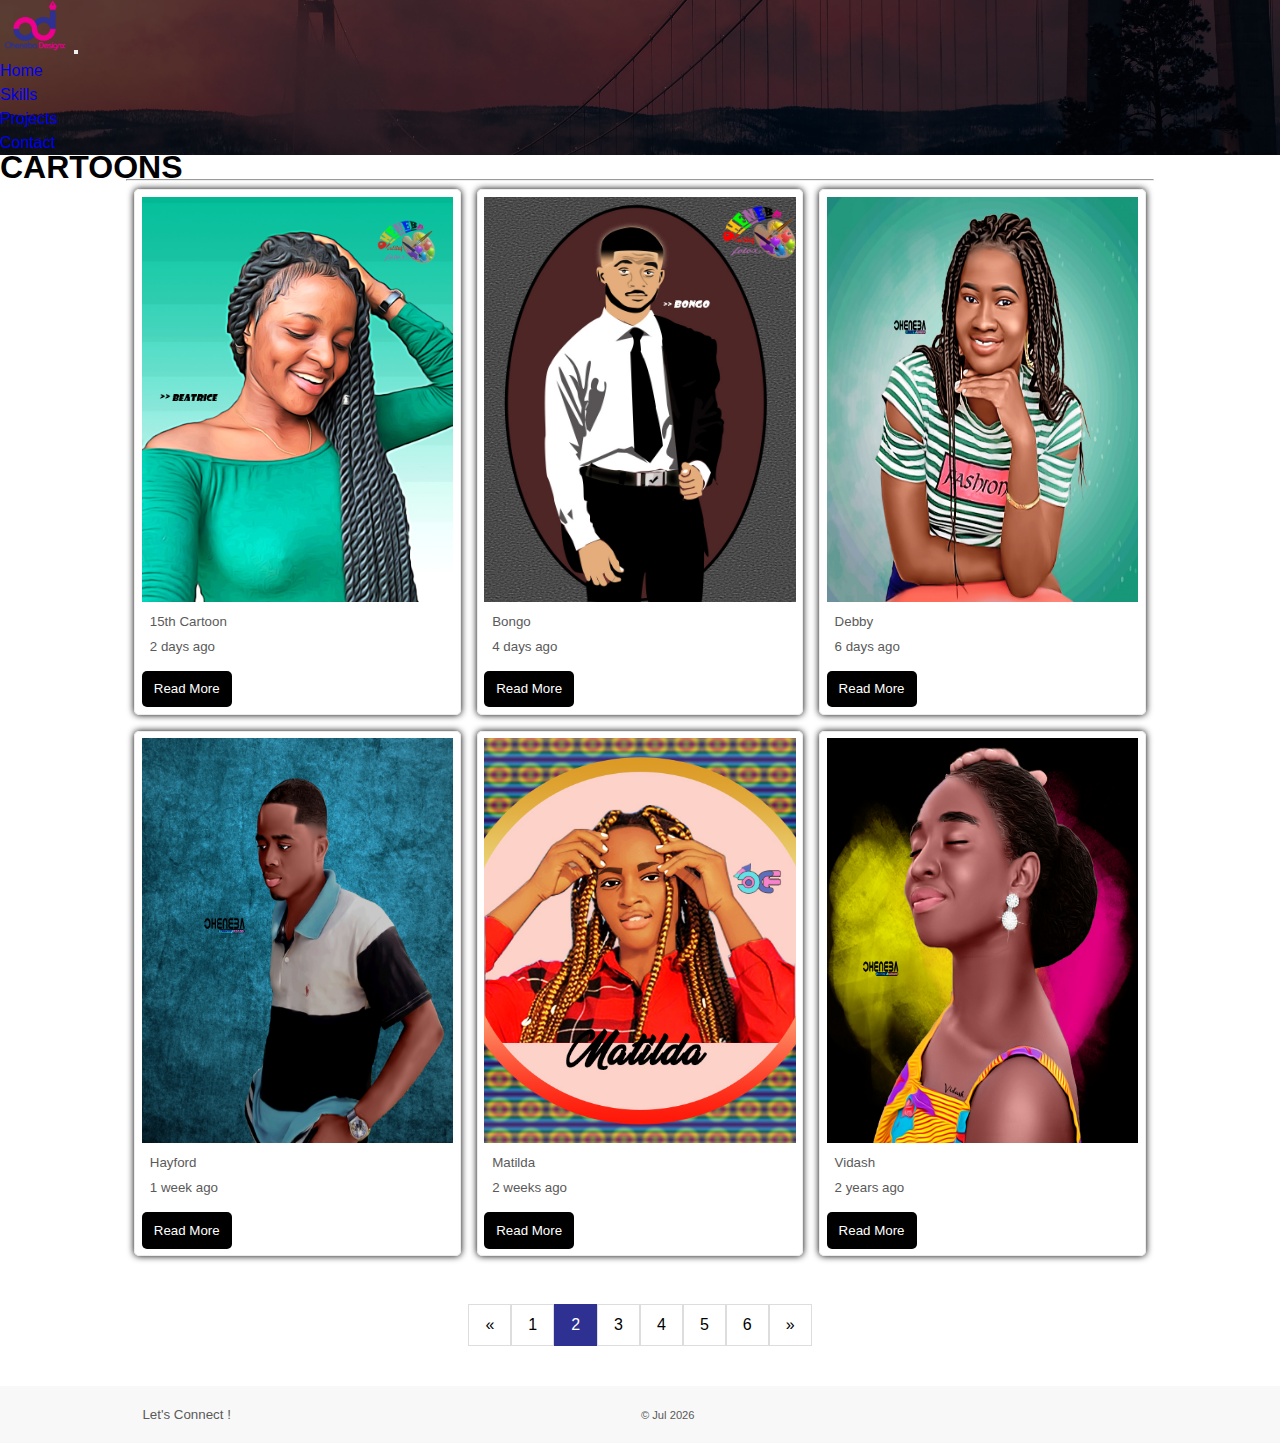
<file: cartoon.html>
<!DOCTYPE html>
<html lang="en">
  <head>
    <meta charset="UTF-8" />
    <meta http-equiv="X-UA-Compatible" content="IE=edge" />
    <meta name="viewport" content="width=device-width, initial-scale=1.0" />
    <link
      rel="shortcut icon"
      href="images/ohenebaofficiallogo.png"
      type="image/x-icon"
    />

    <!-- animate on scroll -->
    <link href="https://unpkg.com/aos@2.3.1/dist/aos.css" rel="stylesheet" />

    <!-- font size -->
    <link href="https://fonts.cdnfonts.com/css/axiforma" rel="stylesheet" />

    <!-- font awesome -->
    <link
      rel="stylesheet"
      href="https://use.fontawesome.com/releases/v5.15.3/css/all.css"
      integrity="sha384-SZXxX4whJ79/gErwcOYf+zWLeJdY/qpuqC4cAa9rOGUstPomtqpuNWT9wdPEn2fk"
      crossorigin="anonymous"
    />

    <!-- bootstrap css -->
    <link
      href="https://cdn.jsdelivr.net/npm/bootstrap@5.0.2/dist/css/bootstrap.min.css"
      rel="stylesheet"
      integrity="sha384-EVSTQN3/azprG1Anm3QDgpJLIm9Nao0Yz1ztcQTwFspd3yD65VohhpuuCOmLASjC"
      crossorigin="anonymous"
    />
    <!-- css -->
    <link rel="stylesheet" href="css/styles.css" />

    <title>Oheneba Creatif Fotox | Cartoons</title>
  </head>
  <body>
    
    <div class="bg-img">
      <div class="overlay">
        <nav class="navbar navbar-expand-lg navbar-dark py-3">
          <div class="container">
            <a class="navbar-brand ms-2" href="index.html">
              <img
                src="images/ohenebaofficiallogo.png"
                alt=""
                width="70"
                height=""
              />
            </a>
            <button
              class="navbar-toggler"
              type="button"
              data-bs-toggle="collapse"
              data-bs-target="#navbarSupportedContent"
              aria-controls="navbarSupportedContent"
              aria-expanded="false"
              aria-label="Toggle navigation"
            >
              <span class="navbar-toggler-icon"></span>
            </button>
            <div class="collapse navbar-collapse" id="navbarSupportedContent">
              <ul class="navbar-nav ms-auto mb-2 mb-lg-0">
                <li class="nav-item mx-3">
                  <a class="nav-link" aria-current="page" href="index.html">Home</a>
                </li>
                <li class="nav-item mx-3">
                  <a class="nav-link" aria-current="page" href="skill.html">Skills</a>
                </li>
                <li class="nav-item mx-3">
                  <a class="nav-link active" aria-current="page" href="cartoon.html"
                    >Projects</a
                  >
                </li>
                <li class="nav-item ms-3">
                  <a class="nav-link" aria-current="page" href="contact.html">Contact</a>
                </li>
              </ul>
            </div>
          </div>
        </nav>
      </div>
    </div>

    <main>
      <div>
        <h1 class="text-center pt-5">CARTOONS</h1>
      </div>
      <hr class="hr-2" />

      <div class="overall mt-5">
        <div class="mb-2 font-icon-main">
          <a href="index.html"> <i class="fa fa-chevron-left"></i> </a>
        </div>
        <div class="main-card">
          <!-- one -->
          <div class="one">
            <div>
              <a
                href="images/cartoon/15th cartoon.jpg"
                target="_blanck"
                data-lightbox="roadtrip"
              >
                <img
                  class="image-fluid img-thumbnail mb-3"
                  src="images/cartoon/15th cartoon.jpg"
                  alt="img"
                />
              </a>
            </div>
            <div class="name">
              <div>
                <span><i class="fas fa-file-signature"></i></span>
              </div>
              <div class="card-text">
                <small>15th Cartoon</small>
              </div>
            </div>

            <div class="date-posted">
              <div>
                <span><i class="far fa-clock"></i></span>
              </div>
              <div class="card-text">
                <small>2 days ago</small>
              </div>
            </div>
            <div class="readmore-btn">
              <a href="#">
                <button>
                  <span><i class="fab fa-readme"></i></span> Read More
                </button>
              </a>
            </div>
          </div>

          <!-- two -->
          <div class="one">
            <div>
              <a
                href="images/cartoon/bongo.jpg"
                target="_blanck"
                data-lightbox="roadtrip"
              >
                <img
                  class="image-fluid img-thumbnail mb-3"
                  src="images/cartoon/bongo.jpg"
                  alt="img"
                />
              </a>
            </div>
            <div class="name">
              <div>
                <span><i class="fas fa-file-signature"></i></span>
              </div>
              <div class="card-text">
                <small>Bongo</small>
              </div>
            </div>

            <div class="date-posted">
              <div>
                <span><i class="far fa-clock"></i></span>
              </div>
              <div class="card-text">
                <small>4 days ago</small>
              </div>
            </div>
            <div class="readmore-btn">
              <a href="#">
                <button>
                  <span><i class="fab fa-readme"></i></span> Read More
                </button>
              </a>
            </div>
          </div>

          <!-- three -->
          <div class="one">
            <div class="d-block">
              <a
                href="images/cartoon/Derbilove.jpg"
                target="_blanck"
                data-lightbox="roadtrip"
              >
                <img
                  class="image-fluid img-thumbnail mb-3"
                  src="images/cartoon/Derbilove.jpg"
                  alt="img"
                />
              </a>
            </div>
            <div class="name">
              <div>
                <span><i class="fas fa-file-signature"></i></span>
              </div>
              <div class="card-text">
                <small>Debby</small>
              </div>
            </div>

            <div class="date-posted">
              <div>
                <span><i class="far fa-clock"></i></span>
              </div>
              <div class="card-text">
                <small>6 days ago</small>
              </div>
            </div>
            <div class="readmore-btn">
              <a href="#">
                <button>
                  <span><i class="fab fa-readme"></i></span> Read More
                </button>
              </a>
            </div>
          </div>

          <!-- four -->
          <div class="one">
            <div class="d-block">
              <a
                href="images/cartoon/hayford.jpg"
                target="_blanck"
                data-lightbox="roadtrip"
              >
                <img
                  class="image-fluid img-thumbnail mb-3"
                  src="images/cartoon/hayford.jpg"
                  alt="img"
                />
              </a>
            </div>
            <div class="name">
              <div>
                <span><i class="fas fa-file-signature"></i></span>
              </div>
              <div class="card-text">
                <small>Hayford</small>
              </div>
            </div>

            <div class="date-posted">
              <div>
                <span><i class="far fa-clock"></i></span>
              </div>
              <div class="card-text">
                <small>1 week ago</small>
              </div>
            </div>
            <div class="readmore-btn">
              <a href="#">
                <button>
                  <span><i class="fab fa-readme"></i></span> Read More
                </button>
              </a>
            </div>
          </div>

          <!-- five -->
          <div class="one">
            <div class="d-block">
              <a
                href="images/cartoon/matilda1.jpg"
                target="_blanck"
                data-lightbox="roadtrip"
              >
                <img
                  class="image-fluid img-thumbnail mb-3"
                  src="images/cartoon/matilda1.jpg"
                  alt="img"
                />
              </a>
            </div>
            <div class="name">
              <div>
                <span><i class="fas fa-file-signature"></i></span>
              </div>
              <div class="card-text">
                <small>Matilda</small>
              </div>
            </div>

            <div class="date-posted">
              <div>
                <span><i class="far fa-clock"></i></span>
              </div>
              <div class="card-text">
                <small>2 weeks ago</small>
              </div>
            </div>
            <div class="readmore-btn">
              <a href="#">
                <button>
                  <span><i class="fab fa-readme"></i></span> Read More
                </button>
              </a>
            </div>
          </div>

          <!-- six -->
          <div class="one">
            <div class="d-block">
              <a
                href="images/cartoon/vidash.jpg"
                target="_blanck"
                data-lightbox="roadtrip"
              >
                <img
                  class="image-fluid img-thumbnail mb-3"
                  src="images/cartoon/vidash.jpg"
                  alt="img"
                />
              </a>
            </div>
            <div class="name">
              <div>
                <span><i class="fas fa-file-signature"></i></span>
              </div>
              <div class="card-text">
                <small>Vidash</small>
              </div>
            </div>

            <div class="date-posted">
              <div>
                <span><i class="far fa-clock"></i></span>
              </div>
              <div class="card-text">
                <small>2 years ago</small>
              </div>
            </div>
            <div class="readmore-btn">
              <a href="#">
                <button>
                  <span><i class="fab fa-readme"></i></span> Read More
                </button>
              </a>
            </div>
          </div>
        </div>
      </div>


      <!-- pagination -->
      <!-- <nav aria-label="Page navigation example">
        <ul class="pagination paginationEdit">
          <li class="page-item">
            <a class="page-link" href="#" aria-label="Previous">
              <span aria-hidden="true">&laquo;</span>
            </a>
          </li>
          <li class="page-item"><a class="page-link sen" href="#">1</a></li>
          <li class="page-item active"><a class="page-link" href="#">2</a></li>
          <li class="page-item"><a class="page-link" href="#">3</a></li>
          <li class="page-item">
            <a class="page-link" href="#" aria-label="Next">
              <span aria-hidden="true">&raquo;</span>
            </a>
          </li>
        </ul>
      </nav> -->
      
    <div class="paginations">
      <a href="#">&laquo;</a>
      <a href="#">1</a>
      <a href="#" class="active">2</a>
      <a href="#">3</a>
      <a href="#">4</a>
      <a href="#">5</a>
      <a href="#">6</a>
      <a href="#">&raquo;</a>
    </div>

    </main>

    <!-- footer -->
    <footer class="overall overall-more">
      <div class="social-media">
        <div class="follow-me">
          <small>Let's Connect !</small>
        </div>
        <div class="media-fb">
          <a href="#">
            <span><i class="fab fa-facebook-square"></i></span>
          </a>
        </div>
        <div class="media-wa">
          <a href="#">
            <span><i class="fab fa-whatsapp"></i></span>
          </a>
        </div>
        <div class="media-ig">
          <a href="#">
            <span><i class="fab fa-instagram"></i></span>
          </a>
        </div>
        <div class="media-li">
          <a href="#">
            <span><i class="fab fa-linkedin"></i></span>
          </a>
        </div>
        <div class="dates">
          <small>&copy; <span class="insert-date"></span></small>
        </div>
      </div>
    </footer>

    <!-- animate on scroll js -->
    <script src="https://unpkg.com/aos@2.3.1/dist/aos.js"></script>

    <!-- bootstrap js -->
    <script
      src="https://cdn.jsdelivr.net/npm/bootstrap@5.0.2/dist/js/bootstrap.bundle.min.js"
      integrity="sha384-MrcW6ZMFYlzcLA8Nl+NtUVF0sA7MsXsP1UyJoMp4YLEuNSfAP+JcXn/tWtIaxVXM"
      crossorigin="anonymous"
    ></script>

    <!-- jquery -->
    <script
      src="https://code.jquery.com/jquery-3.6.0.js"
      integrity="sha256-H+K7U5CnXl1h5ywQfKtSj8PCmoN9aaq30gDh27Xc0jk="
      crossorigin="anonymous"
    ></script>

    <!-- lightbox js -->
    <script src="js/lightbox.js"></script>
    <!-- js -->
    <script src="js/app.js"></script>
  </body>
</html>
</file>
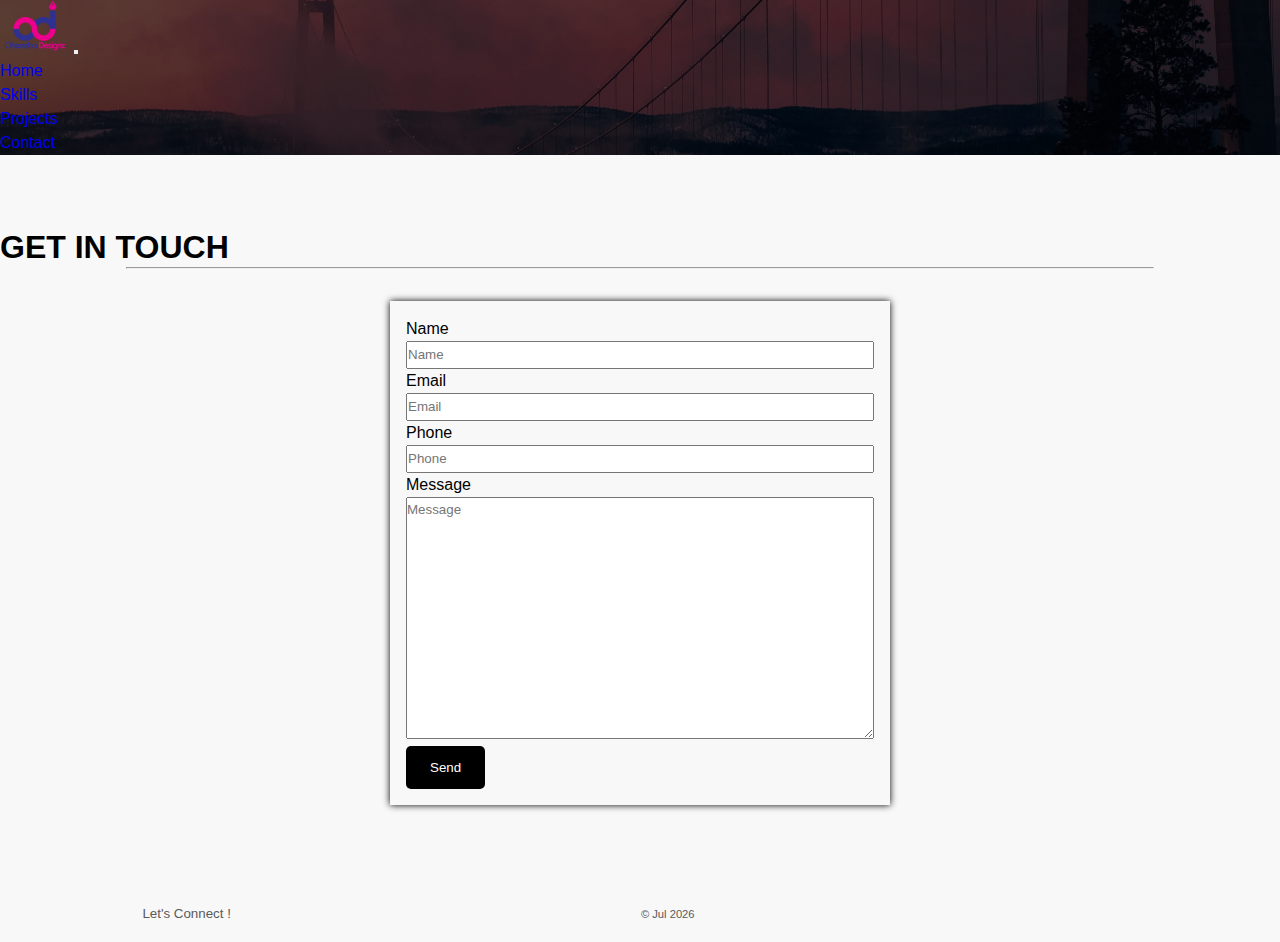
<file: contact.html>
<!DOCTYPE html>
<html lang="en">
  <head>
    <meta charset="UTF-8" />
    <meta http-equiv="X-UA-Compatible" content="IE=edge" />
    <meta name="viewport" content="width=device-width, initial-scale=1.0" />
    <link
      rel="shortcut icon"
      href="images/ohenebaofficiallogo.png"
      type="image/x-icon"
    />

    <!-- animate on scroll -->
    <link href="https://unpkg.com/aos@2.3.1/dist/aos.css" rel="stylesheet" />

    <!-- font size -->
    <link href="https://fonts.cdnfonts.com/css/axiforma" rel="stylesheet" />

    <!-- font awesome -->
    <link
      rel="stylesheet"
      href="https://use.fontawesome.com/releases/v5.15.3/css/all.css"
      integrity="sha384-SZXxX4whJ79/gErwcOYf+zWLeJdY/qpuqC4cAa9rOGUstPomtqpuNWT9wdPEn2fk"
      crossorigin="anonymous"
    />

    <!-- bootstrap css -->
    <link
      href="https://cdn.jsdelivr.net/npm/bootstrap@5.0.2/dist/css/bootstrap.min.css"
      rel="stylesheet"
      integrity="sha384-EVSTQN3/azprG1Anm3QDgpJLIm9Nao0Yz1ztcQTwFspd3yD65VohhpuuCOmLASjC"
      crossorigin="anonymous"
    />
    <!-- css -->
    <link rel="stylesheet" href="css/styles.css" />

    <title>Oheneba Creatif Fotox | Contact</title>
  </head>
  <body>
    <div class="bg-img">
      <div class="overlay">
        <nav class="navbar navbar-expand-lg navbar-dark py-3">
          <div class="container">
            <a class="navbar-brand ms-2" href="index.html">
              <img
                src="images/ohenebaofficiallogo.png"
                alt=""
                width="70"
                height=""
              />
            </a>
            <button
              class="navbar-toggler"
              type="button"
              data-bs-toggle="collapse"
              data-bs-target="#navbarSupportedContent"
              aria-controls="navbarSupportedContent"
              aria-expanded="false"
              aria-label="Toggle navigation"
            >
              <span class="navbar-toggler-icon"></span>
            </button>
            <div class="collapse navbar-collapse" id="navbarSupportedContent">
              <ul class="navbar-nav ms-auto mb-2 mb-lg-0">
                <li class="nav-item mx-3">
                  <a class="nav-link" aria-current="page" href="index.html"
                    >Home</a
                  >
                </li>
                <li class="nav-item mx-3">
                  <a class="nav-link" aria-current="page" href="skill.html"
                    >Skills</a
                  >
                </li>
                <li class="nav-item mx-3">
                  <a
                    class="nav-link "
                    aria-current="page"
                    href="#projects"
                    >Projects</a
                  >
                </li>
                <li class="nav-item ms-3">
                  <a class="nav-link active" aria-current="page" href="contact.html"
                    >Contact</a
                  >
                </li>
              </ul>
            </div>
          </div>
        </nav>
      </div>
    </div>



        <!-- contact -->
        <section id="contacts" class="contact overall">
            <div class="skills-header">
              <h1 class="text-center">GET IN TOUCH</h1>
            </div>
            <hr class="hr-2" />
            <div class="contact-form">
              <form>
                <div class="mb-3">
                  <label for="name" class="form-label">Name</label>
                  <input
                    type="text"
                    class="form-control shadow-none"
                    id="name"
                    name="name"
                    autocomplete="off"
                    placeholder="Name"
                    required
                  />
                </div>
                <div class="mb-3">
                  <label for="email" class="form-label">Email</label>
                  <input
                    type="email"
                    class="form-control shadow-none"
                    id="email"
                    name="email"
                    autocomplete="off"
                    placeholder="Email"
                    required
                  />
                </div>
                <div class="mb-3">
                  <label for="name" class="form-label">Phone</label>
                  <input
                    type="number"
                    class="form-control shadow-none"
                    id="phone"
                    name="phone"
                    autocomplete="off"
                    placeholder="Phone"
                    required
                  />
                </div>
                <div class="mb-3">
                  <label for="name" class="form-label">Message</label>
                  <!-- <input type="text" class="form-control" id="name" name="name" aria-describedby="emailHelp"> -->
                  <textarea
                    class="form-control shadow-none"
                    name="message"
                    id="message"
                    cols="30"
                    rows="10"
                    autocomplete="off"
                    placeholder="Message"
                    required
                  ></textarea>
                </div>
      
                <button type="submit" class="contact-btn">Send</button>
              </form>
            </div>
          </section>


     <!-- footer -->
     <footer class="overall">
      <div class="social-media">
        <div class="follow-me">
          <small>Let's Connect !</small>
        </div>
        <div class="media-fb">
          <a href="#">
            <span><i class="fab fa-facebook-square"></i></span>
          </a>
        </div>
        <div class="media-wa">
          <a href="#">
            <span><i class="fab fa-whatsapp"></i></span>
          </a>
        </div>
        <div class="media-ig">
          <a href="#">
            <span><i class="fab fa-instagram"></i></span>
          </a>
        </div>
        <div class="media-li">
          <a href="#">
            <span><i class="fab fa-linkedin"></i></span>
          </a>
        </div>
        <div class="dates">
          <small>&copy; <span class="insert-date"></span></small>
        </div>
      </div>
    </footer>


        <!-- animate on scroll js -->
        <script src="https://unpkg.com/aos@2.3.1/dist/aos.js"></script>

        <!-- bootstrap js -->
        <script
          src="https://cdn.jsdelivr.net/npm/bootstrap@5.0.2/dist/js/bootstrap.bundle.min.js"
          integrity="sha384-MrcW6ZMFYlzcLA8Nl+NtUVF0sA7MsXsP1UyJoMp4YLEuNSfAP+JcXn/tWtIaxVXM"
          crossorigin="anonymous"
        ></script>
    
        <!-- jquery -->
        <script
          src="https://code.jquery.com/jquery-3.6.0.js"
          integrity="sha256-H+K7U5CnXl1h5ywQfKtSj8PCmoN9aaq30gDh27Xc0jk="
          crossorigin="anonymous"
        ></script>
    
        <!-- lightbox js -->
        <script src="js/lightbox.js"></script>
        <!-- js -->
        <script src="js/app.js"></script>

  </body>
</html>
</file>
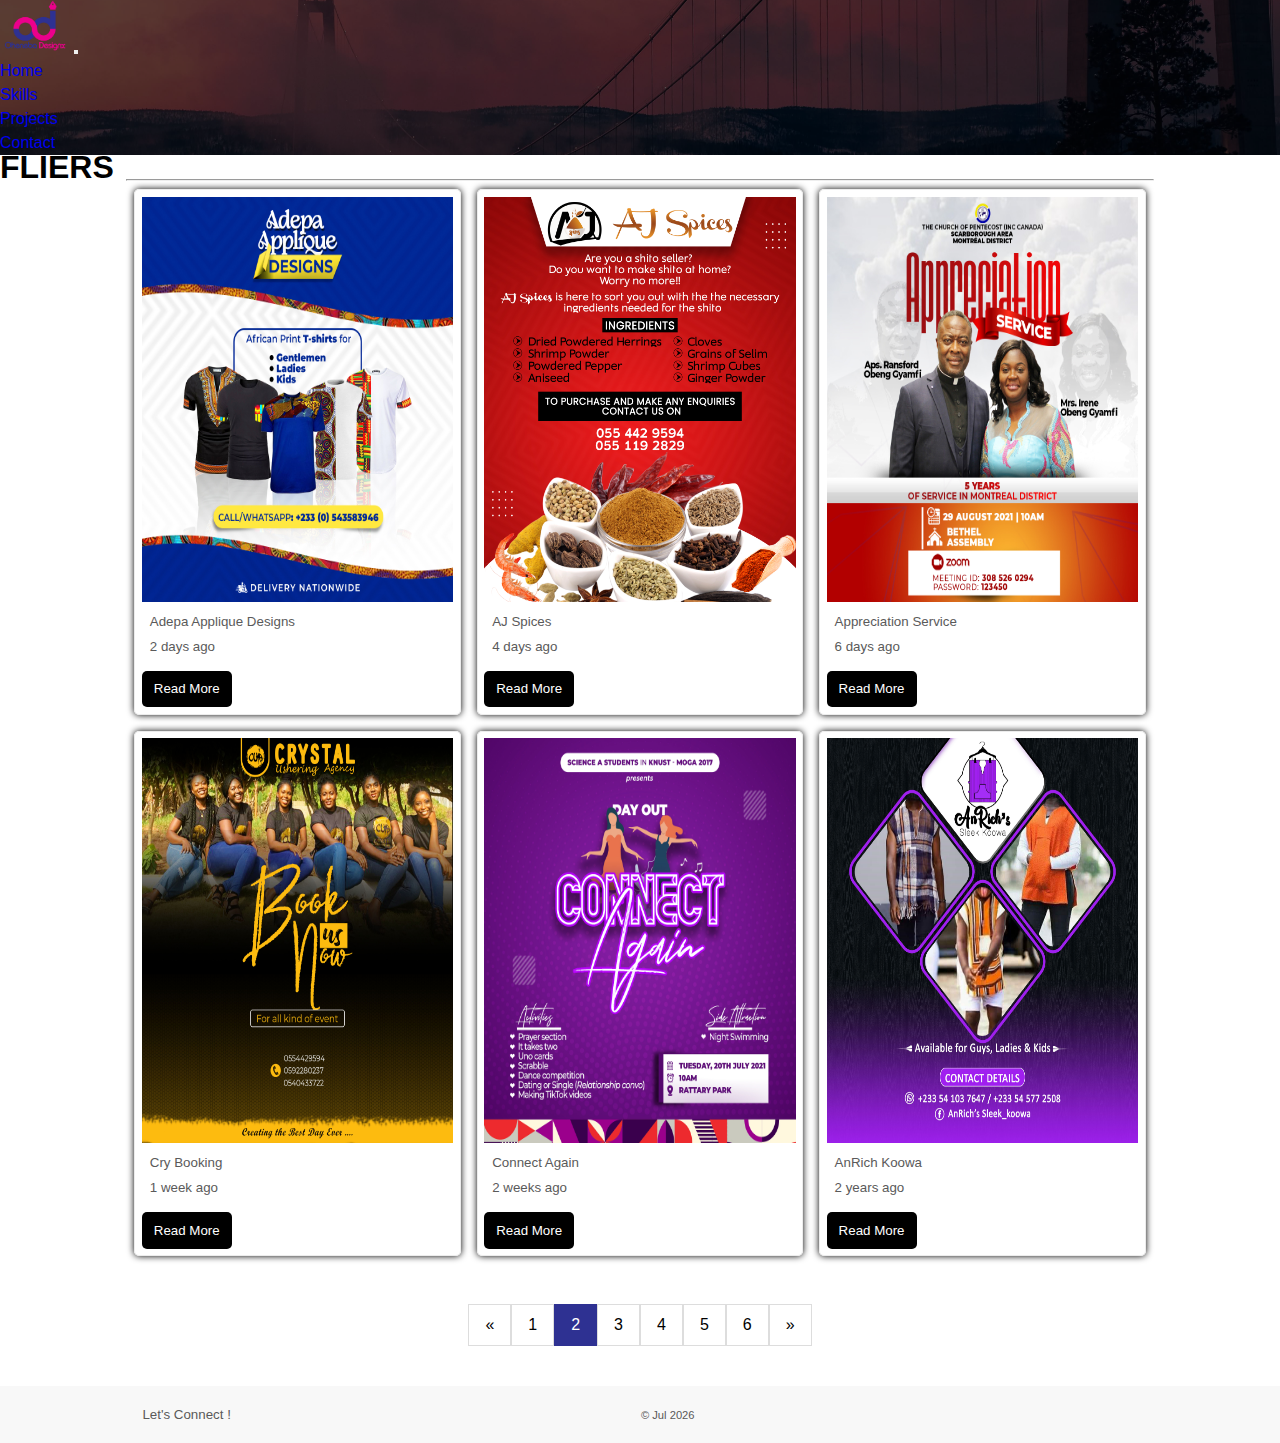
<file: fliers.html>
<!DOCTYPE html>
<html lang="en">
  <head>
    <meta charset="UTF-8" />
    <meta http-equiv="X-UA-Compatible" content="IE=edge" />
    <meta name="viewport" content="width=device-width, initial-scale=1.0" />
    <link
      rel="shortcut icon"
      href="images/ohenebaofficiallogo.png"
      type="image/x-icon"
    />

    <!-- animate on scroll -->
    <link href="https://unpkg.com/aos@2.3.1/dist/aos.css" rel="stylesheet" />

    <!-- font size -->
    <link href="https://fonts.cdnfonts.com/css/axiforma" rel="stylesheet" />

    <!-- font awesome -->
    <link
      rel="stylesheet"
      href="https://use.fontawesome.com/releases/v5.15.3/css/all.css"
      integrity="sha384-SZXxX4whJ79/gErwcOYf+zWLeJdY/qpuqC4cAa9rOGUstPomtqpuNWT9wdPEn2fk"
      crossorigin="anonymous"
    />

    <!-- bootstrap css -->
    <link
      href="https://cdn.jsdelivr.net/npm/bootstrap@5.0.2/dist/css/bootstrap.min.css"
      rel="stylesheet"
      integrity="sha384-EVSTQN3/azprG1Anm3QDgpJLIm9Nao0Yz1ztcQTwFspd3yD65VohhpuuCOmLASjC"
      crossorigin="anonymous"
    />
    <!-- css -->
    <link rel="stylesheet" href="css/styles.css" />

    <title>Oheneba Creatif Fotox | Fliers</title>
  </head>
  <body>
    <div class="bg-img">
      <div class="overlay">
        <nav class="navbar navbar-expand-lg navbar-dark py-3">
          <div class="container">
            <a class="navbar-brand ms-2" href="index.html">
              <img
                src="images/ohenebaofficiallogo.png"
                alt=""
                width="70"
                height=""
              />
            </a>
            <button
              class="navbar-toggler"
              type="button"
              data-bs-toggle="collapse"
              data-bs-target="#navbarSupportedContent"
              aria-controls="navbarSupportedContent"
              aria-expanded="false"
              aria-label="Toggle navigation"
            >
              <span class="navbar-toggler-icon"></span>
            </button>
            <div class="collapse navbar-collapse" id="navbarSupportedContent">
              <ul class="navbar-nav ms-auto mb-2 mb-lg-0">
                <li class="nav-item mx-3">
                  <a class="nav-link" aria-current="page" href="index.html"
                    >Home</a
                  >
                </li>
                <li class="nav-item mx-3">
                  <a class="nav-link" aria-current="page" href="skill.html"
                    >Skills</a
                  >
                </li>
                <li class="nav-item mx-3">
                  <a
                    class="nav-link active"
                    aria-current="page"
                    href="fliers.html"
                    >Projects</a
                  >
                </li>
                <li class="nav-item ms-3">
                  <a class="nav-link" aria-current="page" href="contact.html"
                    >Contact</a
                  >
                </li>
              </ul>
            </div>
          </div>
        </nav>
      </div>
    </div>

    <main>
      <div>
        <h1 class="text-center pt-5">FLIERS</h1>
      </div>
      <hr class="hr-2" />

      <div class="overall mt-5">
        <div class="mb-2 font-icon-main">
          <a href="index.html"> <i class="fa fa-chevron-left"></i> </a>
        </div>
        <div class="main-card">
          <!-- one -->
          <div class="one">
            <div>
              <a
                href="images/flyer/adepa_applique.jpg"
                target="_blanck"
                data-lightbox="roadtrip"
              >
                <img
                  class="image-fluid img-thumbnail mb-3"
                  src="images/flyer/adepa_applique.jpg"
                  alt="img"
                />
              </a>
            </div>
            <div class="name">
              <div>
                <span><i class="fas fa-file-signature"></i></span>
              </div>
              <div class="card-text">
                <small>Adepa Applique Designs</small>
              </div>
            </div>

            <div class="date-posted">
              <div>
                <span><i class="far fa-clock"></i></span>
              </div>
              <div class="card-text">
                <small>2 days ago</small>
              </div>
            </div>
            <div class="readmore-btn">
              <a href="#">
                <button>
                  <span><i class="fab fa-readme"></i></span> Read More
                </button>
              </a>
            </div>
          </div>

          <!-- two -->
          <div class="one">
            <div>
              <a
                href="images/flyer/AJ.jpg"
                target="_blanck"
                data-lightbox="roadtrip"
              >
                <img
                  class="image-fluid img-thumbnail mb-3"
                  src="images/flyer/AJ.jpg"
                  alt="img"
                />
              </a>
            </div>
            <div class="name">
              <div>
                <span><i class="fas fa-file-signature"></i></span>
              </div>
              <div class="card-text">
                <small>AJ Spices</small>
              </div>
            </div>

            <div class="date-posted">
              <div>
                <span><i class="far fa-clock"></i></span>
              </div>
              <div class="card-text">
                <small>4 days ago</small>
              </div>
            </div>
            <div class="readmore-btn">
              <a href="#">
                <button>
                  <span><i class="fab fa-readme"></i></span> Read More
                </button>
              </a>
            </div>
          </div>

          <!-- three -->
          <div class="one">
            <div class="d-block">
              <a
                href="images/flyer/Appreciation.jpg"
                target="_blanck"
                data-lightbox="roadtrip"
              >
                <img
                  class="image-fluid img-thumbnail mb-3"
                  src="images/flyer/Appreciation.jpg"
                  alt="img"
                />
              </a>
            </div>
            <div class="name">
              <div>
                <span><i class="fas fa-file-signature"></i></span>
              </div>
              <div class="card-text">
                <small>Appreciation Service</small>
              </div>
            </div>

            <div class="date-posted">
              <div>
                <span><i class="far fa-clock"></i></span>
              </div>
              <div class="card-text">
                <small>6 days ago</small>
              </div>
            </div>
            <div class="readmore-btn">
              <a href="#">
                <button>
                  <span><i class="fab fa-readme"></i></span> Read More
                </button>
              </a>
            </div>
          </div>

          <!-- four -->
          <div class="one">
            <div class="d-block">
              <a
                href="images/flyer/crys_bookings.jpg"
                target="_blanck"
                data-lightbox="roadtrip"
              >
                <img
                  class="image-fluid img-thumbnail mb-3"
                  src="images/flyer/crys_bookings.jpg"
                  alt="img"
                />
              </a>
            </div>
            <div class="name">
              <div>
                <span><i class="fas fa-file-signature"></i></span>
              </div>
              <div class="card-text">
                <small>Cry Booking</small>
              </div>
            </div>

            <div class="date-posted">
              <div>
                <span><i class="far fa-clock"></i></span>
              </div>
              <div class="card-text">
                <small>1 week ago</small>
              </div>
            </div>
            <div class="readmore-btn">
              <a href="#">
                <button>
                  <span><i class="fab fa-readme"></i></span> Read More
                </button>
              </a>
            </div>
          </div>

          <!-- five -->
          <div class="one">
            <div class="d-block">
              <a
                href="images/flyer/connectagain.jpg"
                target="_blanck"
                data-lightbox="roadtrip"
              >
                <img
                  class="image-fluid img-thumbnail mb-3"
                  src="images/flyer/connectagain.jpg"
                  alt="img"
                />
              </a>
            </div>
            <div class="name">
              <div>
                <span><i class="fas fa-file-signature"></i></span>
              </div>
              <div class="card-text">
                <small>Connect Again</small>
              </div>
            </div>

            <div class="date-posted">
              <div>
                <span><i class="far fa-clock"></i></span>
              </div>
              <div class="card-text">
                <small>2 weeks ago</small>
              </div>
            </div>
            <div class="readmore-btn">
              <a href="#">
                <button>
                  <span><i class="fab fa-readme"></i></span> Read More
                </button>
              </a>
            </div>
          </div>

          <!-- six -->
          <div class="one">
            <div class="d-block">
              <a
                href="images/flyer/anrich_flyer.jpg"
                target="_blanck"
                data-lightbox="roadtrip"
              >
                <img
                  class="image-fluid img-thumbnail mb-3"
                  src="images/flyer/anrich_flyer.jpg"
                  alt="img"
                />
              </a>
            </div>
            <div class="name">
              <div>
                <span><i class="fas fa-file-signature"></i></span>
              </div>
              <div class="card-text">
                <small>AnRich Koowa </small>
              </div>
            </div>

            <div class="date-posted">
              <div>
                <span><i class="far fa-clock"></i></span>
              </div>
              <div class="card-text">
                <small>2 years ago</small>
              </div>
            </div>
            <div class="readmore-btn">
              <a href="#">
                <button>
                  <span><i class="fab fa-readme"></i></span> Read More
                </button>
              </a>
            </div>
          </div>
        </div>
      </div>
    </main>


              <!-- navigation -->
              <div class="paginations">
                <a href="#">&laquo;</a>
                <a href="#">1</a>
                <a href="#" class="active">2</a>
                <a href="#">3</a>
                <a href="#">4</a>
                <a href="#">5</a>
                <a href="#">6</a>
                <a href="#">&raquo;</a>
              </div>
          

    <!-- footer -->
    <footer class="overall overall-more">
      <div class="social-media">
        <div class="follow-me">
          <small>Let's Connect !</small>
        </div>
        <div class="media-fb">
          <a href="#">
            <span><i class="fab fa-facebook-square"></i></span>
          </a>
        </div>
        <div class="media-wa">
          <a href="#">
            <span><i class="fab fa-whatsapp"></i></span>
          </a>
        </div>
        <div class="media-ig">
          <a href="#">
            <span><i class="fab fa-instagram"></i></span>
          </a>
        </div>
        <div class="media-li">
          <a href="#">
            <span><i class="fab fa-linkedin"></i></span>
          </a>
        </div>
        <div class="dates">
          <small>&copy; <span class="insert-date"></span></small>
        </div>
      </div>
    </footer>

    <!-- animate on scroll js -->
    <script src="https://unpkg.com/aos@2.3.1/dist/aos.js"></script>

    <!-- bootstrap js -->
    <script
      src="https://cdn.jsdelivr.net/npm/bootstrap@5.0.2/dist/js/bootstrap.bundle.min.js"
      integrity="sha384-MrcW6ZMFYlzcLA8Nl+NtUVF0sA7MsXsP1UyJoMp4YLEuNSfAP+JcXn/tWtIaxVXM"
      crossorigin="anonymous"
    ></script>

    <!-- jquery -->
    <script
      src="https://code.jquery.com/jquery-3.6.0.js"
      integrity="sha256-H+K7U5CnXl1h5ywQfKtSj8PCmoN9aaq30gDh27Xc0jk="
      crossorigin="anonymous"
    ></script>

    <!-- lightbox js -->
    <script src="js/lightbox.js"></script>
    <!-- js -->
    <script src="js/app.js"></script>
  </body>
</html>
</file>
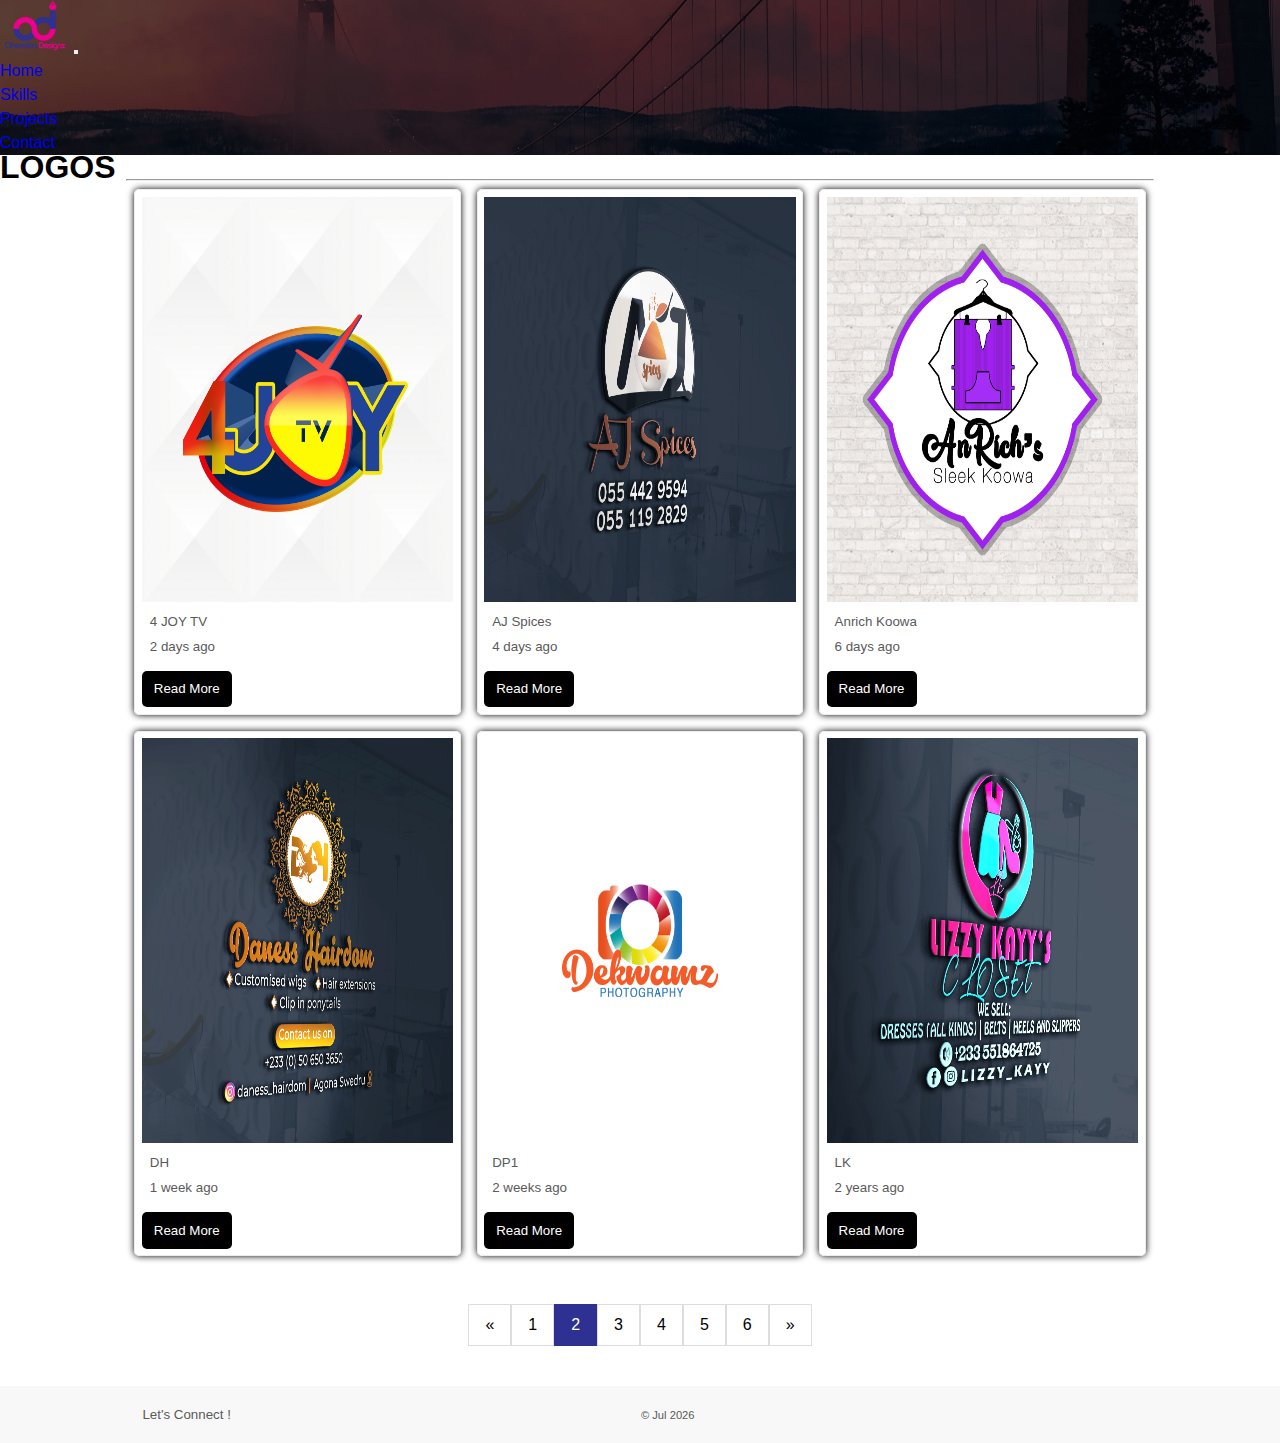
<file: logos.html>
<!DOCTYPE html>
<html lang="en">
  <head>
    <meta charset="UTF-8" />
    <meta http-equiv="X-UA-Compatible" content="IE=edge" />
    <meta name="viewport" content="width=device-width, initial-scale=1.0" />
    <link
      rel="shortcut icon"
      href="images/ohenebaofficiallogo.png"
      type="image/x-icon"
    />

    <!-- animate on scroll -->
    <link href="https://unpkg.com/aos@2.3.1/dist/aos.css" rel="stylesheet" />

    <!-- font size -->
    <link href="https://fonts.cdnfonts.com/css/axiforma" rel="stylesheet" />

    <!-- font awesome -->
    <link
      rel="stylesheet"
      href="https://use.fontawesome.com/releases/v5.15.3/css/all.css"
      integrity="sha384-SZXxX4whJ79/gErwcOYf+zWLeJdY/qpuqC4cAa9rOGUstPomtqpuNWT9wdPEn2fk"
      crossorigin="anonymous"
    />

    <!-- bootstrap css -->
    <link
      href="https://cdn.jsdelivr.net/npm/bootstrap@5.0.2/dist/css/bootstrap.min.css"
      rel="stylesheet"
      integrity="sha384-EVSTQN3/azprG1Anm3QDgpJLIm9Nao0Yz1ztcQTwFspd3yD65VohhpuuCOmLASjC"
      crossorigin="anonymous"
    />
    <!-- css -->
    <link rel="stylesheet" href="css/styles.css" />

    <title>Oheneba Creatif Fotox | Logos</title>
  </head>
  <body>
    <div class="bg-img">
      <div class="overlay">
        <nav class="navbar navbar-expand-lg navbar-dark py-3">
          <div class="container">
            <a class="navbar-brand ms-2" href="index.html">
              <img
                src="images/ohenebaofficiallogo.png"
                alt=""
                width="70"
                height=""
              />
            </a>
            <button
              class="navbar-toggler"
              type="button"
              data-bs-toggle="collapse"
              data-bs-target="#navbarSupportedContent"
              aria-controls="navbarSupportedContent"
              aria-expanded="false"
              aria-label="Toggle navigation"
            >
              <span class="navbar-toggler-icon"></span>
            </button>
            <div class="collapse navbar-collapse" id="navbarSupportedContent">
              <ul class="navbar-nav ms-auto mb-2 mb-lg-0">
                <li class="nav-item mx-3">
                  <a class="nav-link" aria-current="page" href="index.html">Home</a>
                </li>
                <li class="nav-item mx-3">
                  <a class="nav-link" aria-current="page" href="skill.html">Skills</a>
                </li>
                <li class="nav-item mx-3">
                  <a class="nav-link active" aria-current="page" href="logos.html"
                    >Projects</a
                  >
                </li>
                <li class="nav-item ms-3">
                  <a class="nav-link" aria-current="page" href="contact.html">Contact</a>
                </li>
              </ul>
            </div>
          </div>
        </nav>

        
      </div>
    </div>

    <main>
      <div>
        <h1 class="text-center pt-5">LOGOS</h1>
      </div>
      <hr class="hr-2" />

      <div class="overall mt-5">
        <div class="mb-2 font-icon-main">
          <a href="index.html"> <i class="fa fa-chevron-left"></i> </a>
        </div>
        <div class="main-card">
          <!-- one -->
          <div class="one">
            <div>
              <a
                href="images/logo/4joytv.jpg"
                target="_blanck"
                data-lightbox="roadtrip"
              >
                <img
                  class="image-fluid img-thumbnail mb-3"
                  src="images/logo/4joytv.jpg"
                  alt="img"
                />
              </a>
            </div>
            <div class="name">
              <div>
                <span><i class="fas fa-file-signature"></i></span>
              </div>
              <div class="card-text">
                <small>4 JOY TV</small>
              </div>
            </div>

            <div class="date-posted">
              <div>
                <span><i class="far fa-clock"></i></span>
              </div>
              <div class="card-text">
                <small>2 days ago</small>
              </div>
            </div>
            <div class="readmore-btn">
              <a href="#">
                <button>
                  <span><i class="fab fa-readme"></i></span> Read More
                </button>
              </a>
            </div>
          </div>

          <!-- two -->
          <div class="one">
            <div>
              <a
                href="images/logo/AJ_3dlogo.jpg"
                target="_blanck"
                data-lightbox="roadtrip"
              >
                <img
                  class="image-fluid img-thumbnail mb-3"
                  src="images/logo/AJ_3dlogo.jpg"
                  alt="img"
                />
              </a>
            </div>
            <div class="name">
              <div>
                <span><i class="fas fa-file-signature"></i></span>
              </div>
              <div class="card-text">
                <small>AJ Spices</small>
              </div>
            </div>

            <div class="date-posted">
              <div>
                <span><i class="far fa-clock"></i></span>
              </div>
              <div class="card-text">
                <small>4 days ago</small>
              </div>
            </div>
            <div class="readmore-btn">
              <a href="#">
                <button>
                  <span><i class="fab fa-readme"></i></span> Read More
                </button>
              </a>
            </div>
          </div>

          <!-- three -->
          <div class="one">
            <div class="d-block">
              <a
                href="images/logo/anrich_logo.jpg"
                target="_blanck"
                data-lightbox="roadtrip"
              >
                <img
                  class="image-fluid img-thumbnail mb-3"
                  src="images/logo/anrich_logo.jpg"
                  alt="img"
                />
              </a>
            </div>
            <div class="name">
              <div>
                <span><i class="fas fa-file-signature"></i></span>
              </div>
              <div class="card-text">
                <small>Anrich Koowa</small>
              </div>
            </div>

            <div class="date-posted">
              <div>
                <span><i class="far fa-clock"></i></span>
              </div>
              <div class="card-text">
                <small>6 days ago</small>
              </div>
            </div>
            <div class="readmore-btn">
              <a href="#">
                <button>
                  <span><i class="fab fa-readme"></i></span> Read More
                </button>
              </a>
            </div>
          </div>

          <!-- four -->
          <div class="one">
            <div class="d-block">
              <a
                href="images/logo/DH_walllogo.jpg"
                target="_blanck"
                data-lightbox="roadtrip"
              >
                <img
                  class="image-fluid img-thumbnail mb-3"
                  src="images/logo/DH_walllogo.jpg"
                  alt="img"
                />
              </a>
            </div>
            <div class="name">
              <div>
                <span><i class="fas fa-file-signature"></i></span>
              </div>
              <div class="card-text">
                <small>DH</small>
              </div>
            </div>

            <div class="date-posted">
              <div>
                <span><i class="far fa-clock"></i></span>
              </div>
              <div class="card-text">
                <small>1 week ago</small>
              </div>
            </div>
            <div class="readmore-btn">
              <a href="#">
                <button>
                  <span><i class="fab fa-readme"></i></span> Read More
                </button>
              </a>
            </div>
          </div>

          <!-- five -->
          <div class="one">
            <div class="d-block">
              <a
                href="images/logo/DP1_coloured.jpg"
                target="_blanck"
                data-lightbox="roadtrip"
              >
                <img
                  class="image-fluid img-thumbnail mb-3"
                  src="images/logo/DP1_coloured.jpg"
                  alt="img"
                />
              </a>
            </div>
            <div class="name">
              <div>
                <span><i class="fas fa-file-signature"></i></span>
              </div>
              <div>
                <small>DP1</small>
              </div>
            </div>

            <div class="date-posted">
              <div>
                <span><i class="far fa-clock"></i></span>
              </div>
              <div class="card-text">
                <small>2 weeks ago</small>
              </div>
            </div>
            <div class="readmore-btn">
              <a href="#">
                <button>
                  <span><i class="fab fa-readme"></i></span> Read More
                </button>
              </a>
            </div>
          </div>

          <!-- six -->
          <div class="one">
            <div class="d-block">
              <a
                href="images/logo/LK WALL LOGO.jpg"
                target="_blanck"
                data-lightbox="roadtrip"
              >
                <img
                  class="image-fluid img-thumbnail mb-3"
                  src="images/logo/LK WALL LOGO.jpg"
                  alt="img"
                />
              </a>
            </div>
            <div class="name">
              <div>
                <span><i class="fas fa-file-signature"></i></span>
              </div>
              <div class="card-text">
                <small>LK</small>
              </div>
            </div>

            <div class="date-posted">
              <div>
                <span><i class="far fa-clock"></i></span>
              </div class="card-text">
              <div>
                <small>2 years ago</small>
              </div>
            </div>
            <div class="readmore-btn">
              <a href="#">
                <button>
                  <span><i class="fab fa-readme"></i></span> Read More
                </button>
              </a>
            </div>
          </div>
        </div>
      </div>
    </main>

              <!-- navigation -->
              <div class="paginations">
                <a href="#">&laquo;</a>
                <a href="#">1</a>
                <a href="#" class="active">2</a>
                <a href="#">3</a>
                <a href="#">4</a>
                <a href="#">5</a>
                <a href="#">6</a>
                <a href="#">&raquo;</a>
              </div>
          

    <!-- footer -->
    <footer class="overall overall-more">
      <div class="social-media">
        <div class="follow-me">
          <small>Let's Connect !</small>
        </div>
        <div class="media-fb">
          <a href="#">
            <span><i class="fab fa-facebook-square"></i></span>
          </a>
        </div>
        <div class="media-wa">
          <a href="#">
            <span><i class="fab fa-whatsapp"></i></span>
          </a>
        </div>
        <div class="media-ig">
          <a href="#">
            <span><i class="fab fa-instagram"></i></span>
          </a>
        </div>
        <div class="media-li">
          <a href="#">
            <span><i class="fab fa-linkedin"></i></span>
          </a>
        </div>
        <div class="dates">
          <small>&copy; <span class="insert-date"></span></small>
        </div>
      </div>
    </footer>

    <!-- animate on scroll js -->
    <script src="https://unpkg.com/aos@2.3.1/dist/aos.js"></script>

    <!-- bootstrap js -->
    <script
      src="https://cdn.jsdelivr.net/npm/bootstrap@5.0.2/dist/js/bootstrap.bundle.min.js"
      integrity="sha384-MrcW6ZMFYlzcLA8Nl+NtUVF0sA7MsXsP1UyJoMp4YLEuNSfAP+JcXn/tWtIaxVXM"
      crossorigin="anonymous"
    ></script>

    <!-- jquery -->
    <script
      src="https://code.jquery.com/jquery-3.6.0.js"
      integrity="sha256-H+K7U5CnXl1h5ywQfKtSj8PCmoN9aaq30gDh27Xc0jk="
      crossorigin="anonymous"
    ></script>

    <!-- lightbox js -->
    <script src="js/lightbox.js"></script>
    <!-- js -->
    <script src="js/app.js"></script>
  </body>
</html>
</file>
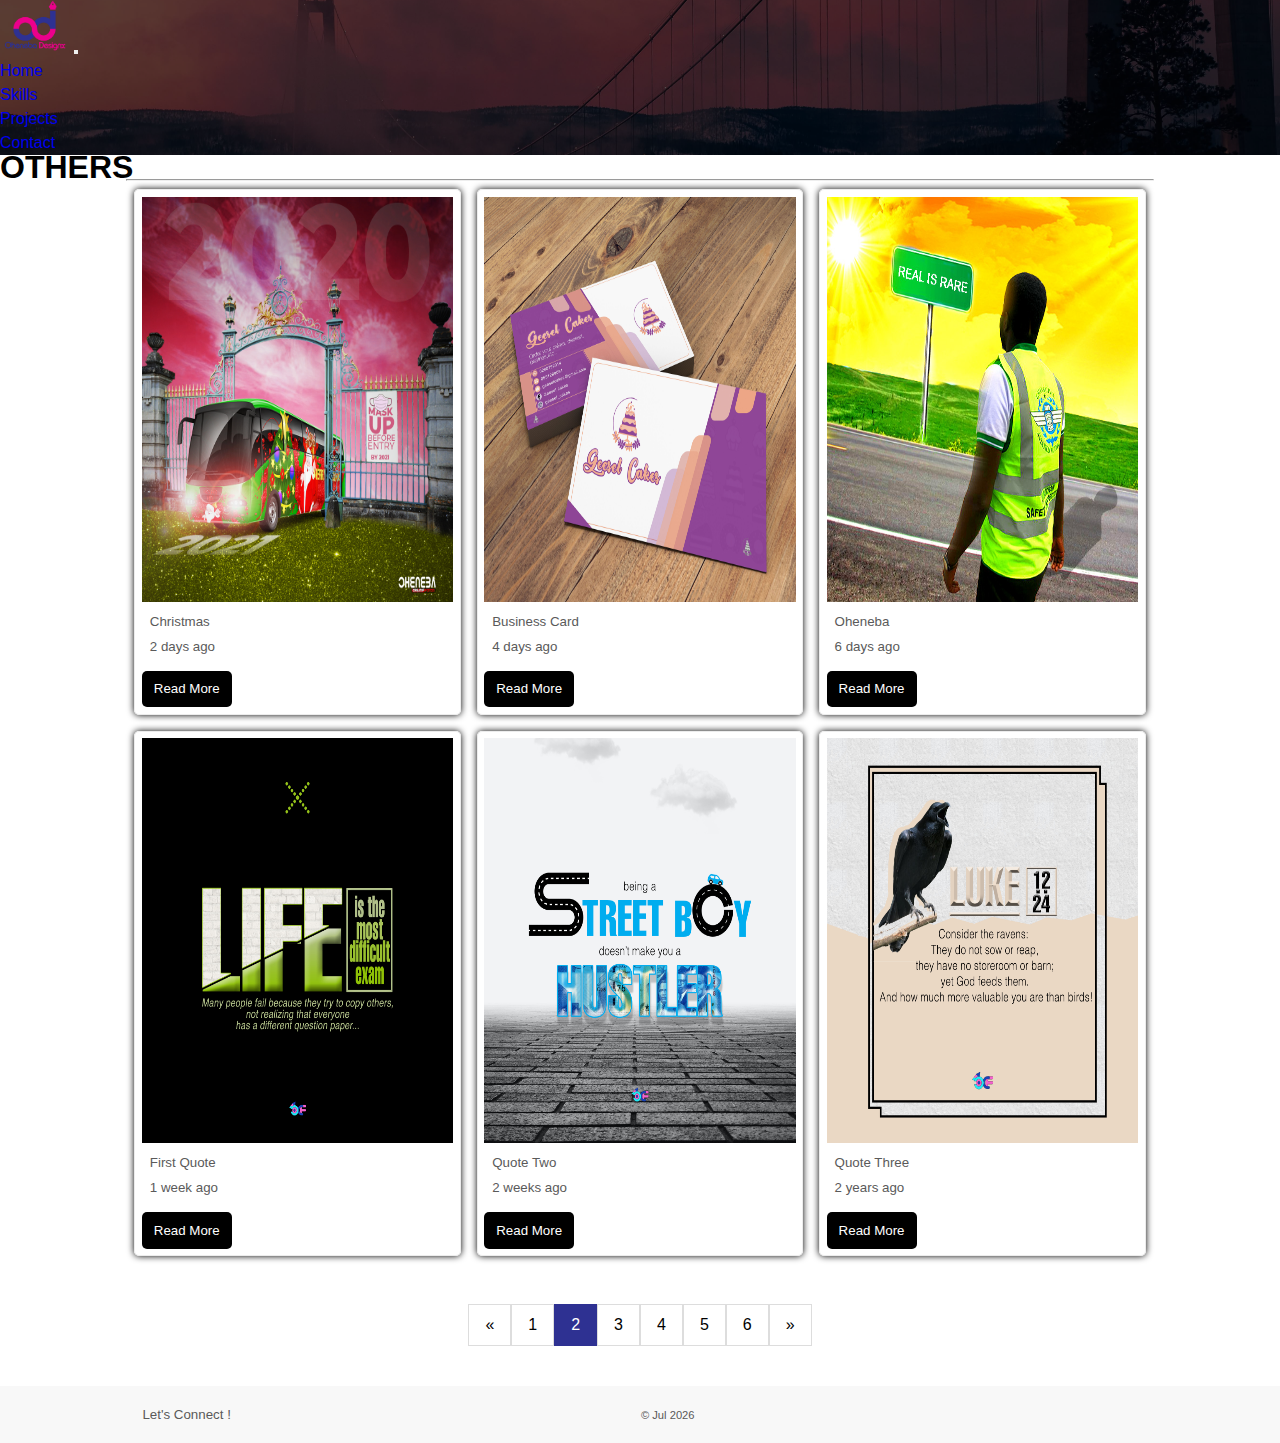
<file: others.html>
<!DOCTYPE html>
<html lang="en">
  <head>
    <meta charset="UTF-8" />
    <meta http-equiv="X-UA-Compatible" content="IE=edge" />
    <meta name="viewport" content="width=device-width, initial-scale=1.0" />
    <link
      rel="shortcut icon"
      href="images/ohenebaofficiallogo.png"
      type="image/x-icon"
    />

    <!-- animate on scroll -->
    <link href="https://unpkg.com/aos@2.3.1/dist/aos.css" rel="stylesheet" />

    <!-- font size -->
    <link href="https://fonts.cdnfonts.com/css/axiforma" rel="stylesheet" />

    <!-- font awesome -->
    <link
      rel="stylesheet"
      href="https://use.fontawesome.com/releases/v5.15.3/css/all.css"
      integrity="sha384-SZXxX4whJ79/gErwcOYf+zWLeJdY/qpuqC4cAa9rOGUstPomtqpuNWT9wdPEn2fk"
      crossorigin="anonymous"
    />

    <!-- bootstrap css -->
    <link
      href="https://cdn.jsdelivr.net/npm/bootstrap@5.0.2/dist/css/bootstrap.min.css"
      rel="stylesheet"
      integrity="sha384-EVSTQN3/azprG1Anm3QDgpJLIm9Nao0Yz1ztcQTwFspd3yD65VohhpuuCOmLASjC"
      crossorigin="anonymous"
    />
    <!-- css -->
    <link rel="stylesheet" href="css/styles.css" />

    <title>Oheneba Creatif Fotox | Others</title>
  </head>
  <body>
    <div class="bg-img">
      <div class="overlay">
        <nav class="navbar navbar-expand-lg navbar-dark py-3">
          <div class="container">
            <a class="navbar-brand ms-2" href="index.html">
              <img
                src="images/ohenebaofficiallogo.png"
                alt=""
                width="70"
                height=""
              />
            </a>
            <button
              class="navbar-toggler"
              type="button"
              data-bs-toggle="collapse"
              data-bs-target="#navbarSupportedContent"
              aria-controls="navbarSupportedContent"
              aria-expanded="false"
              aria-label="Toggle navigation"
            >
              <span class="navbar-toggler-icon"></span>
            </button>
            <div class="collapse navbar-collapse" id="navbarSupportedContent">
              <ul class="navbar-nav ms-auto mb-2 mb-lg-0">
                <li class="nav-item mx-3">
                  <a class="nav-link" aria-current="page" href="index.html">Home</a>
                </li>
                <li class="nav-item mx-3">
                  <a class="nav-link" aria-current="page" href="skill.html">Skills</a>
                </li>
                <li class="nav-item mx-3">
                  <a class="nav-link active" aria-current="page" href="others.html"
                    >Projects</a
                  >
                </li>
                <li class="nav-item ms-3">
                  <a class="nav-link" aria-current="page" href="contact.html">Contact</a>
                </li>
              </ul>
            </div>
          </div>
        </nav>

       
      </div>
    </div>

    <main>
      <div>
        <h1 class="text-center pt-5">OTHERS</h1>
      </div>
      <hr class="hr-2" />

      <div class="overall mt-5">
        <div class="mb-2 font-icon-main">
          <a href="index.html"> <i class="fa fa-chevron-left"></i> </a>
        </div>
        <div class="main-card">
          <!-- one -->
          <div class="one">
            <div>
              <a
                href="images/others/christmas.jpg"
                target="_blanck"
                data-lightbox="roadtrip"
              >
                <img
                  class="image-fluid img-thumbnail mb-3"
                  src="images/others/christmas.jpg"
                  alt="img"
                />
              </a>
            </div>
            <div class="name">
              <div>
                <span><i class="fas fa-file-signature"></i></span>
              </div>
              <div class="card-text">
                <small>Christmas</small>
              </div>
            </div>

            <div class="date-posted">
              <div>
                <span><i class="far fa-clock"></i></span>
              </div>
              <div class="card-text">
                <small>2 days ago</small>
              </div>
            </div>
            <div class="readmore-btn">
              <a href="#">
                <button>
                  <span><i class="fab fa-readme"></i></span> Read More
                </button>
              </a>
            </div>
          </div>

          <!-- two -->
          <div class="one">
            <div>
              <a
                href="images/others/Gc-businesscard.jpg"
                target="_blanck"
                data-lightbox="roadtrip"
              >
                <img
                  class="image-fluid img-thumbnail mb-3"
                  src="images/others/Gc-businesscard.jpg"
                  alt="img"
                />
              </a>
            </div>
            <div class="name">
              <div>
                <span><i class="fas fa-file-signature"></i></span>
              </div>
              <div class="card-text">
                <small>Business Card</small>
              </div>
            </div>

            <div class="date-posted">
              <div>
                <span><i class="far fa-clock"></i></span>
              </div>
              <div class="card-text">
                <small>4 days ago</small>
              </div>
            </div>
            <div class="readmore-btn">
              <a href="#">
                <button>
                  <span><i class="fab fa-readme"></i></span> Read More
                </button>
              </a>
            </div>
          </div>

          <!-- three -->
          <div class="one">
            <div class="d-block">
              <a
                href="images/others/oheneba1.jpg"
                target="_blanck"
                data-lightbox="roadtrip"
              >
                <img
                  class="image-fluid img-thumbnail mb-3"
                  src="images/others/oheneba1.jpg"
                  alt="img"
                />
              </a>
            </div>
            <div class="name">
              <div>
                <span><i class="fas fa-file-signature"></i></span>
              </div>
              <div>
                <small>Oheneba</small>
              </div>
            </div>

            <div class="date-posted">
              <div>
                <span><i class="far fa-clock"></i></span>
              </div>
              <div class="card-text">
                <small>6 days ago</small>
              </div>
            </div>
            <div class="readmore-btn">
              <a href="#">
                <button>
                  <span><i class="fab fa-readme"></i></span> Read More
                </button>
              </a>
            </div>
          </div>

          <!-- four -->
          <div class="one">
            <div class="d-block">
              <a
                href="images/others/today.jpg"
                target="_blanck"
                data-lightbox="roadtrip"
              >
                <img
                  class="image-fluid img-thumbnail mb-3"
                  src="images/others/today.jpg"
                  alt="img"
                />
              </a>
            </div>
            <div class="name">
              <div>
                <span><i class="fas fa-file-signature"></i></span>
              </div>
              <div class="card-text">
                <small>First Quote</small>
              </div>
            </div>

            <div class="date-posted">
              <div>
                <span><i class="far fa-clock"></i></span>
              </div>
              <div class="card-text">
                <small>1 week ago</small>
              </div>
            </div>
            <div class="readmore-btn">
              <a href="#">
                <button>
                  <span><i class="fab fa-readme"></i></span> Read More
                </button>
              </a>
            </div>
          </div>

          <!-- five -->
          <div class="one">
            <div class="d-block">
              <a
                href="images/others/today1.jpg"
                target="_blanck"
                data-lightbox="roadtrip"
              >
                <img
                  class="image-fluid img-thumbnail mb-3"
                  src="images/others/today1.jpg"
                  alt="img"
                />
              </a>
            </div>
            <div class="name">
              <div>
                <span><i class="fas fa-file-signature"></i></span>
              </div>
              <div class="card-text">
                <small>Quote Two</small>
              </div>
            </div>

            <div class="date-posted">
              <div>
                <span><i class="far fa-clock"></i></span>
              </div>
              <div class="card-text">
                <small>2 weeks ago</small>
              </div>
            </div>
            <div class="readmore-btn">
              <a href="#">
                <button>
                  <span><i class="fab fa-readme"></i></span> Read More
                </button>
              </a>
            </div>
          </div>

          <!-- six -->
          <div class="one">
            <div class="d-block">
              <a
                href="images/others/today2.jpg"
                target="_blanck"
                data-lightbox="roadtrip"
              >
                <img
                  class="image-fluid img-thumbnail mb-3"
                  src="images/others/today2.jpg"
                  alt="img"
                />
              </a>
            </div>
            <div class="name">
              <div>
                <span><i class="fas fa-file-signature"></i></span>
              </div>
              <div class="card-text">
                <small>Quote Three</small>
              </div>
            </div>

            <div class="date-posted">
              <div>
                <span><i class="far fa-clock"></i></span>
              </div>
              <div class="card-text">
                <small>2 years ago</small>
              </div>
            </div>
            <div class="readmore-btn">
              <a href="#">
                <button>
                  <span><i class="fab fa-readme"></i></span> Read More
                </button>
              </a>
            </div>
          </div>
        </div>
      </div>
    </main>

              <!-- navigation -->
              <div class="paginations">
                <a href="#">&laquo;</a>
                <a href="#">1</a>
                <a href="#" class="active">2</a>
                <a href="#">3</a>
                <a href="#">4</a>
                <a href="#">5</a>
                <a href="#">6</a>
                <a href="#">&raquo;</a>
              </div>
          

    <!-- footer -->
    <footer class="overall overall-more">
      <div class="social-media">
        <div class="follow-me">
          <small>Let's Connect !</small>
        </div>
        <div class="media-fb">
          <a href="#">
            <span><i class="fab fa-facebook-square"></i></span>
          </a>
        </div>
        <div class="media-wa">
          <a href="#">
            <span><i class="fab fa-whatsapp"></i></span>
          </a>
        </div>
        <div class="media-ig">
          <a href="#">
            <span><i class="fab fa-instagram"></i></span>
          </a>
        </div>
        <div class="media-li">
          <a href="#">
            <span><i class="fab fa-linkedin"></i></span>
          </a>
        </div>
        <div class="dates">
          <small>&copy; <span class="insert-date"></span></small>
        </div>
      </div>
    </footer>

    <!-- animate on scroll js -->
    <script src="https://unpkg.com/aos@2.3.1/dist/aos.js"></script>

    <!-- bootstrap js -->
    <script
      src="https://cdn.jsdelivr.net/npm/bootstrap@5.0.2/dist/js/bootstrap.bundle.min.js"
      integrity="sha384-MrcW6ZMFYlzcLA8Nl+NtUVF0sA7MsXsP1UyJoMp4YLEuNSfAP+JcXn/tWtIaxVXM"
      crossorigin="anonymous"
    ></script>

    <!-- jquery -->
    <script
      src="https://code.jquery.com/jquery-3.6.0.js"
      integrity="sha256-H+K7U5CnXl1h5ywQfKtSj8PCmoN9aaq30gDh27Xc0jk="
      crossorigin="anonymous"
    ></script>

    <!-- lightbox js -->
    <script src="js/lightbox.js"></script>
    <!-- js -->
    <script src="js/app.js"></script>
  </body>
</html>
</file>
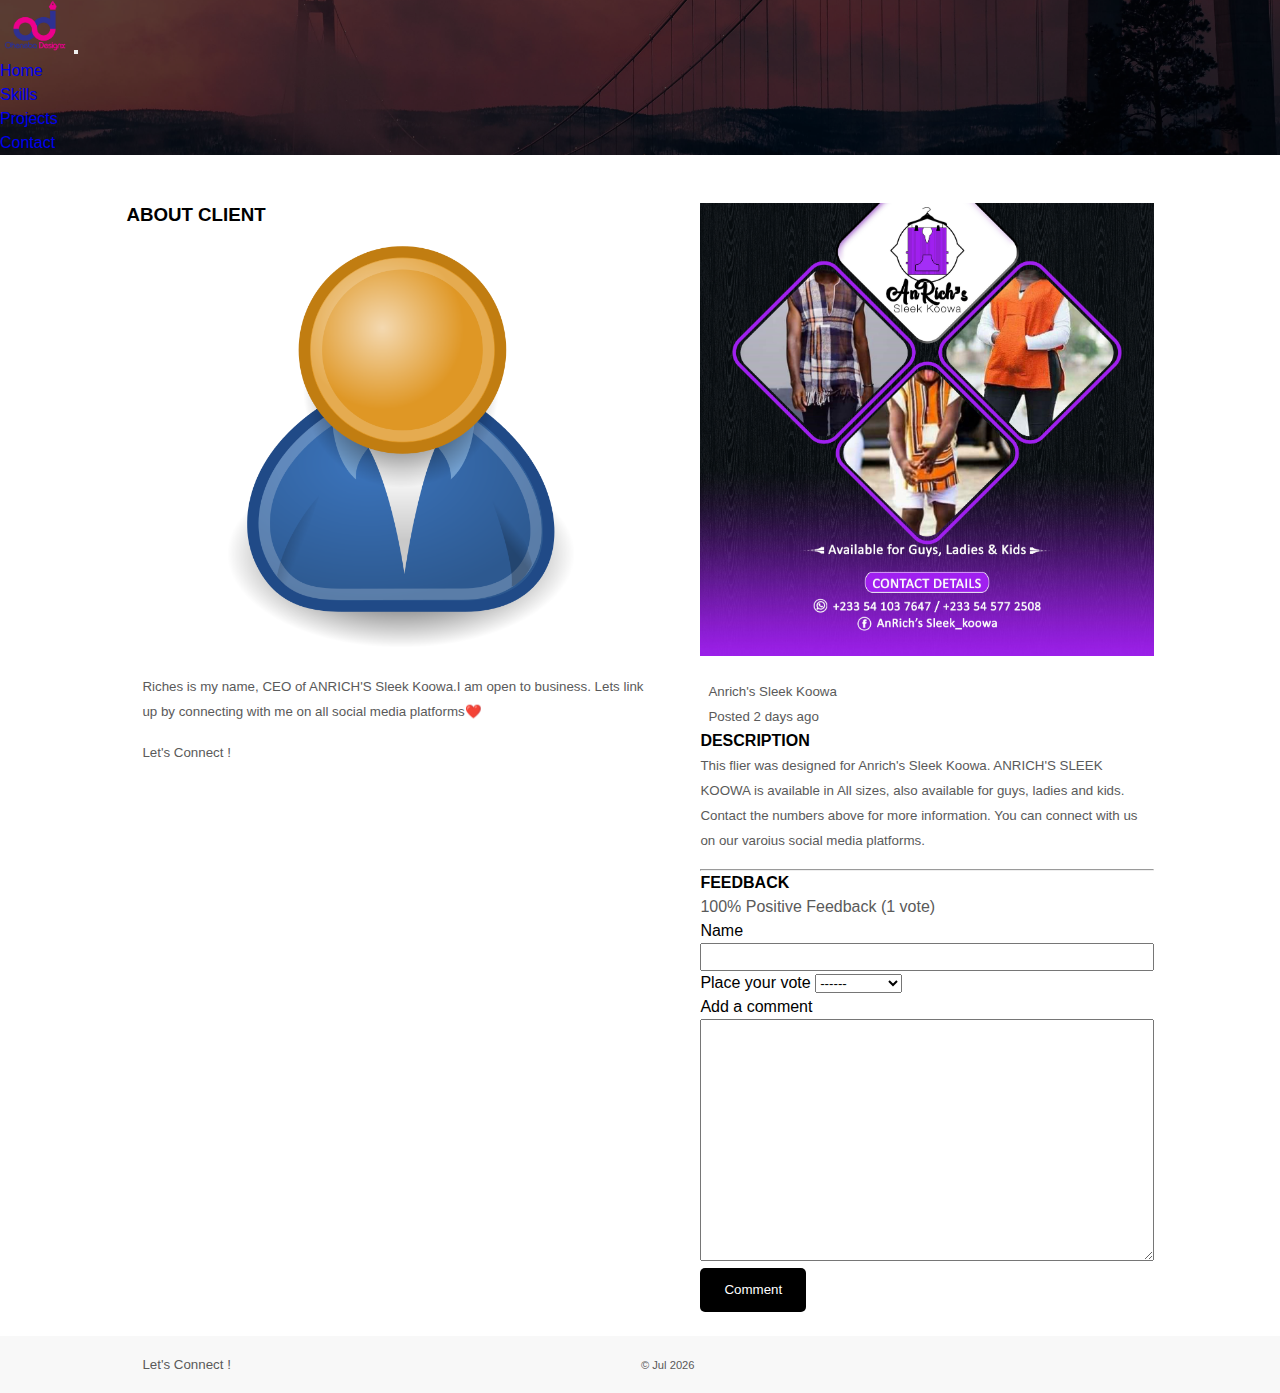
<file: single.html>
<!DOCTYPE html>
<html lang="en">
  <head>
    <meta charset="UTF-8" />
    <meta http-equiv="X-UA-Compatible" content="IE=edge" />
    <meta name="viewport" content="width=device-width, initial-scale=1.0" />
    <link
      rel="shortcut icon"
      href="images/ohenebaofficiallogo.png"
      type="image/x-icon"
    />

    <!-- animate on scroll -->
    <link href="https://unpkg.com/aos@2.3.1/dist/aos.css" rel="stylesheet" />

    <!-- font size -->
    <link href="https://fonts.cdnfonts.com/css/axiforma" rel="stylesheet" />

    <!-- font awesome -->
    <link
      rel="stylesheet"
      href="https://use.fontawesome.com/releases/v5.15.3/css/all.css"
      integrity="sha384-SZXxX4whJ79/gErwcOYf+zWLeJdY/qpuqC4cAa9rOGUstPomtqpuNWT9wdPEn2fk"
      crossorigin="anonymous"
    />

    <!-- bootstrap css -->
    <link
      href="https://cdn.jsdelivr.net/npm/bootstrap@5.0.2/dist/css/bootstrap.min.css"
      rel="stylesheet"
      integrity="sha384-EVSTQN3/azprG1Anm3QDgpJLIm9Nao0Yz1ztcQTwFspd3yD65VohhpuuCOmLASjC"
      crossorigin="anonymous"
    />
    <!-- css -->
    <link rel="stylesheet" href="css/styles.css" />

    <title>Oheneba Creatif Fotox | Single All</title>
  </head>
  <body>
    <div class="bg-img">
      <div class="overlay">
        <nav class="navbar navbar-expand-lg navbar-dark py-3">
          <div class="container">
            <a class="navbar-brand ms-2" href="index.html">
              <img
                src="images/ohenebaofficiallogo.png"
                alt=""
                width="70"
                height=""
              />
            </a>
            <button
              class="navbar-toggler"
              type="button"
              data-bs-toggle="collapse"
              data-bs-target="#navbarSupportedContent"
              aria-controls="navbarSupportedContent"
              aria-expanded="false"
              aria-label="Toggle navigation"
            >
              <span class="navbar-toggler-icon"></span>
            </button>
            <div class="collapse navbar-collapse" id="navbarSupportedContent">
              <ul class="navbar-nav ms-auto mb-2 mb-lg-0">
                <li class="nav-item mx-3">
                  <a class="nav-link" aria-current="page" href="index.html"
                    >Home</a
                  >
                </li>
                <li class="nav-item mx-3">
                  <a class="nav-link" aria-current="page" href="skill.html"
                    >Skills</a
                  >
                </li>
                <li class="nav-item mx-3">
                  <a
                    class="nav-link active"
                    aria-current="page"
                    href="single.html"
                    >Projects</a
                  >
                </li>
                <li class="nav-item ms-3">
                  <a class="nav-link" aria-current="page" href="contact.html"
                    >Contact</a
                  >
                </li>
              </ul>
            </div>
          </div>
        </nav>
      </div>
    </div>




    <!-- individual -->
    <section class="overall individual">
      <div class="user-description">
        <div class="mb-2 font-icon">
          <a href="index.html"> <i class="fa fa-chevron-left"></i> </a>
        </div>
        <h3 class="text-center fw-bold">ABOUT CLIENT</h3>
        <div>
          <div class="client-img">
            <img src="images/user-default.png" alt="user-img" />
          </div>

          <div class="client-ordering">
            
            <div class="client-text">
              <small
                >
                Riches is my name, CEO of ANRICH'S Sleek Koowa.I am open to business. Lets
                link up by connecting with me on all social media platforms❤️
                </small
              >
            </div>

            <div class="social-media">
              <div class="follow-me">
                <small><i class="fas fa-link"></i> Let's Connect !</small>
              </div>
              <div class="media-fb">
                <a href="#">
                  <span><i class="fab fa-facebook-square fa-1x"></i></span>
                </a>
              </div>
              <div class="media-wa">
                <a href="#">
                  <span><i class="fab fa-whatsapp fa-1x"></i></span>
                </a>
              </div>
              <div class="media-ig">
                <a href="#">
                  <span><i class="fab fa-instagram fa-1x"></i></span>
                </a>
              </div>
              <div class="media-li">
                <a href="#">
                  <span><i class="fab fa-linkedin fa-1x"></i></span>
                </a>
              </div>
              <!-- <div class="media-sc">
                <a href="#">
                  <span><i class="fab fa-snapchat"></i></span>
                </a>
              </div>
               -->
              <div class="media-fb">
                <a href="#">
                  <span><i class="fas fa-envelope fa-1x"></i></span>
                </a>
              </div>
              <div class="media-tt">
                <a href="#">
                  <span><i class="fab fa-tiktok fa-1x"></i></span>
                </a>
              </div>
            </div>

          </div>
        </div>
      </div>

      <div class="item-description">
        <div class="individual-img">
          <img src="images/flyer/anrich_flyer.jpg" alt="description-img" />
        </div>
        <div class="work">
          <div class="name">
            <div>
              <span><i class="fas fa-file-signature"></i></span>
            </div>
            <div>
              <small>Anrich's Sleek Koowa</small>
            </div>
          </div>

          <div class="date-posted">
            <div>
              <span><i class="far fa-clock"></i></span>
            </div>
            <div>
              <small>Posted 2 days ago</small>
            </div>
          </div>

          <h4 class="pt-3 fw-bold">DESCRIPTION</h4>
          <small>
            
            This flier was designed for Anrich's Sleek Koowa. ANRICH'S SLEEK KOOWA is available in All
            sizes, also available for guys, ladies and kids. Contact the numbers above for more information. You
            can connect with us on our varoius social media platforms.
          </small>
        </div>
        <hr>
        <h4 class="fw-bold">FEEDBACK</h4>
       
        <p class="lead feedback-text">100% Positive Feedback (1 vote)</p>
        
        <form action="">
          <div class="mb-3">
            <label for="name" class="form-label">Name</label>
            <input type="text" class="form-control shadow-none" id="name" autocomplete="off">
          </div>

          <div class="mb-3">
            <label for="comments" class="form-label">Place your vote</label>
            <select class="form-select shadow-none" aria-label="Default select example">
              <option selected>------</option>
              <option value="1">Up Vote</option>
              <option value="2">Down Vote</option>
              
            </select>
          </div>
          <div class="">
            <label for="comments" class="form-label">Add a comment</label>
            <textarea class="form-control shadow-none" id="comments" cols="30"  rows="10"></textarea>
          </div>

          <button type="submit" class="contact-btn my-3">Comment</button>
        </form>
      </div>
    </section>



     <!-- footer -->
     <footer class="overall overall-more">
      <div class="social-media">
        <div class="follow-me">
          <small>Let's Connect !</small>
        </div>
        <div class="media-fb">
          <a href="#">
            <span><i class="fab fa-facebook-square"></i></span>
          </a>
        </div>
        <div class="media-wa">
          <a href="#">
            <span><i class="fab fa-whatsapp"></i></span>
          </a>
        </div>
        <div class="media-ig">
          <a href="#">
            <span><i class="fab fa-instagram"></i></span>
          </a>
        </div>
        <div class="media-li">
          <a href="#">
            <span><i class="fab fa-linkedin"></i></span>
          </a>
        </div>
        <div class="dates">
          <small>&copy; <span class="insert-date"></span></small>
        </div>
      </div>
    </footer>


        <!-- animate on scroll js -->
        <script src="https://unpkg.com/aos@2.3.1/dist/aos.js"></script>

        <!-- bootstrap js -->
        <script
          src="https://cdn.jsdelivr.net/npm/bootstrap@5.0.2/dist/js/bootstrap.bundle.min.js"
          integrity="sha384-MrcW6ZMFYlzcLA8Nl+NtUVF0sA7MsXsP1UyJoMp4YLEuNSfAP+JcXn/tWtIaxVXM"
          crossorigin="anonymous"
        ></script>
    
        <!-- jquery -->
        <script
          src="https://code.jquery.com/jquery-3.6.0.js"
          integrity="sha256-H+K7U5CnXl1h5ywQfKtSj8PCmoN9aaq30gDh27Xc0jk="
          crossorigin="anonymous"
        ></script>
    
        <!-- lightbox js -->
        <script src="js/lightbox.js"></script>
        <!-- js -->
        <script src="js/app.js"></script>

  </body>
</html>
</file>
<file: css/styles.css>
/* reset */
* {
  padding: 0;
  margin: 0;
  box-sizing: border-box;
  font-family: "Axiforma", sans-serif;
  text-decoration: none;
  line-height: 1.5rem;
  list-style: none;
  
}


html, body{
  scroll-behavior: smooth;
}


a {
  text-decoration: none;
}

p, small{
  color: var(--grey);
}


:root {
  --dark-color: #000;
  --light-color: #fff;
  --light-white-color: #f8f8f8;
  /* --light-white-color: #e8ebe9; */
  --sea-blue: #24e6f3;
  --blue: #2e3192;
  --pink: #ec008c;
  --grey:#5a5a5a;
}


.bg-img {
  background: url("../images/pattern.jpg") no-repeat center center/cover;

}

.overlay {
  position: relative;
  top: 0;
  bottom: 0;
  left: 0;
  right: 0;
  /* z-index: 1; */
  background-color: rgba(0, 0, 0, 0.65);
  
}


/* showcase */
.showcase {
  display: grid;
  grid-template-columns: 1fr 1fr;

  color: var(--light-color);
  overflow-x: hidden;
}

.overall {
  padding: 0 7.9rem;
}

.showcase-content {
  padding: 11rem 7.49rem;
}

.showcase-content h1 {
  font-size: 4rem;
  font-weight: bolder;
}

.showcase-content p {
  font-size: 1.1rem;
}

.showcase-name {
  padding-bottom: 0.4rem;
  position: relative;
  right: 3.75px;
}

.showcase-btn-cg, .showcase-btn{
  color: var(--light-color);
}
.showcase-btn {
  margin-top: 1.5rem;
}

button.btn-1 {
  padding: 0.75rem 2rem;
  border: none;
  margin-right: 0.5rem;
  border-radius: 5px;
  background: var(--pink);
  color: var(--light-color);
}

button.btn-2 {
  padding: 0.75rem 2.5rem;
  border: none;
  border-radius: 5px;
  background: none;
  border: 1px solid var(--light-color);
  transition: all ease-in-out 0.5s;
  color: var(--light-color);
}

button.btn-2:hover {
  background: var(--pink);
  transition: all ease-in-out 0.5s;
}

button.btn-1 a {
  color: var(--light-color);
}

button.btn-2 a {
  color: var(--light-color);
}

.showcase-img {
  background: url("../images/pic.png") no-repeat top center/cover;
  height: 89.5vh;
  margin-right: 5rem;
}

@media(max-width:322px){
  h1.showcase-name{
    font-size: 3.4rem;
  }

  .showcase-btn a button.btn-1, .showcase-btn a button.btn-2{
    padding: 0.75rem 1.5rem;
  }

  .font-icon a i{
    margin: 2.8rem 0 0 0;
  }
  
  
}



@media(max-width:321px){
  h1.showcase-name{
    font-size: 3.4rem;
  }

  /* .font-icon{
    position: relative;
    bottom: 1350px;
    margin-left: 0.1rem;
  } */

  .showcase-btn a button.btn-1, .showcase-btn a button.btn-2{
    padding: 0.75rem 1.5rem;
  }

  .font-icon a i{
    margin: 2.5rem 0 0 0;
  }
  
  .feedback-text{
    font-size: 1.1rem;
  }
}

@media (max-width: 1024px) {
  .showcase {
    display: flex;
    flex-direction: column;
    grid-template-columns: 1fr;
    height: 90vh;
    text-align: center;
  }

  .showcase-content {
    padding: 1rem;
  }
}

@media (max-width: 500px) {
  .showcase-img {
    margin-right: 0.1rem;
  }
}

@media (max-width: 1024px) and (min-width: 501px) {
  .showcase-img {
    margin-right: 0.5rem;
  }
}

/* SKILLS */
#skills2 {
  background: url('../images/skills-img-overlay3.jfif') no-repeat center center/cover;

  min-height: 500px;
  background-attachment:fixed;

}

.skill-text2{
  padding: 0 3rem 0 0;
}

.skill2-text{
  color: var(--light-white-color);
}

.snrs{
  padding: 0 0 5rem 0;
}



.skills-header h1 {
  padding: 5rem 0 0.5rem 0;
  font-weight: bolder;
}

hr.hr {
  color: var(--pink);
  margin: 0 0 2rem 0;
}

.hr-2{
  margin: 0px 7.9rem;
  color: var(--pink);
}

.skills-main {
  display: grid;
  grid-template-columns: 1fr 1fr;
}

.skill-main-img2 img{
  padding: 4rem 0 0 0;
}

.skills-content-header {
  font-weight: bolder;
}

.skills-content-text {
  margin: 2rem 0 4rem 0;
}

.skills-content {
  padding: 9rem 0 0 3.4rem;
  /* overflow-wrap: normal; */
}

.skills-logo {
  display: flex;
}

.img {
  width: 90px;
  margin-right: 2rem;
}

/* mobile size */
@media (max-width: 768px) {
  .overall {
    padding: 0;
  }

  .skills-main {
    grid-template-columns: 1fr;
  }


  .skills-content-header {
    font-weight: bolder;
    font-size: 1.2rem;
    text-decoration: underline;
    margin: 0 0 0 1rem;
  }

  .skills-content-text {
    margin: 0.5rem 1rem 1.5rem;
    font-size: 0.9rem;
  }

  .skills-content {
    padding: 3rem 0 2rem 0;
  }

  .skills-content2{
    order: 2;
  }

  .skill-main-img2{
    order: 1;
  }

  .skill-main-img2 img{
    padding: 0 0 0 0;
  }

  .skill2-text-txt{
    font-size: 1rem;
    /* text-align: center; */
  }

  .img {
    width: 60px;
    margin: 0 0.5rem;
    /* display: none; */
  }

  .skill-main-img {
    padding: 0 1.5rem;
  }

  .skill-main-img {
    padding: 0 0.5rem;
  }


  /* skills2 */
  
  .skill-text2{
    text-align: left;
    font-size: 0.7rem;
   padding: 0 0 0;
  }
  
  .skill2-text{
    color: var(--light-white-color);
  }
  
  .snrs{
    padding: 0 0 2rem 0;
  }
  
}

@media (max-width: 1024px) and (min-width: 769px) {
  .skill-main-img {
    /* padding:0 1.5rem; */
    margin-top: 7rem;
  }

  .skill-main-img2 img{
    padding: 0 0 0 0;
  }
}

/* projects */
#projects {
  background: url("../images/pattern.jpg") no-repeat center center/cover;
  padding-top: 1.5rem;
  padding-bottom: 5.5rem;

  /* Set a specific height */
  min-height: 500px;

  /* Create the parallax scrolling effect */
  background-attachment: fixed;
 
}

.skills-headers h1 {
  padding: 2rem 0 0.5rem 0;
  font-weight: bolder;
  color: var(--light-white-color);
}

hr.hr1 {
  color: var(--light-white-color);
  margin: 0 0 2.5rem 0;
}

.main-card {
  display: grid;
  grid-template-columns: 1fr 1fr 1fr;
  /* box-shadow: 0px 0px 7px 0px var(--dark-color); */
}

.one {
  border: 1px solid rgb(236, 236, 236);
  margin: 0.5rem;
  padding: 0.4rem;
  border-radius: 5px;
  box-shadow: 0px 0px 7px 0px var(--dark-color);
}

.name,
.date-posted {
  display: flex;
}

.name span,
.date-posted span {
  margin: 0 0.5rem 0 0;
}

.readmore-btn {
  margin: 0.75rem 0 0 0;
}

.readmore-btn a button {
  background: var(--dark-color);
  color: var(--light-color);
  border: none;
  padding: 0.4rem 0.75rem;
  border-radius: 5px;
}

.view-all {
  display: flex;
  justify-content: center;
  margin: 1rem 0;
}

.view-all button {
  background: var(--pink);
  color: var(--light-color);
}
.view-all button:hover {
  /* background: var(--blue); */
  color: var(--light-color);
}


.image-fluid {
  width: 100%;
  height: 45vh;
}

@media (max-width: 768px) {
  .main-card {
    display: grid;
    grid-template-columns: 1fr;
  }

  .mr {
    margin: 0 1rem;
  }

  
  .image-fluid {
    width: 100%;
    height: 35vh;
  }

  .card-text small{
    font-size: 0.79rem;
  }

  #projects {
    /* background: url("../images/pattern.jpg") no-repeat; */
    padding-top: 0.5rem;
  }

  .skills-headers h1 {
    padding: 2rem 0 0.5rem 0;
    font-weight: bolder;
  }
}

@media(max-width:1024px) and (min-width:769px){
  .main-card {
    display: grid;
    grid-template-columns: 1fr;
  }
}




/* contact */
.contact {
  background: var(--light-white-color);
  padding: 0 0 5rem 0;
}

.contact-form{
  margin:2rem auto 0;
  max-width: 500px;
  box-shadow: 0px 0px 7px 0px var(--dark-color);
  /* border: 1px solid var(--dark-color); */
  padding: 1rem;
}

input[type='text'],input[type='email'], input[type='number'], textarea{
  width: 100%;
} 



.contact-btn{
  background: var(--dark-color);
  color: var(--light-color);
  border: none;
  padding: 0.6rem 1.5rem;
  border-radius: 5px;
}


@media(max-width:500px){
  .contact-form{
    margin:auto;
    max-width: 350px;
    box-shadow: 0px 0px 7px 0px var(--dark-color);
    border: 1px solid var(--dark-color);
    padding: 1rem;
  }
  
  
  .skills-header h1 {
    padding: 2rem 0 1rem 0;
  }

  .contact-btn{
    width: 100%;
  }

}

@media(max-width:768px) and (min-width:501px){
  .skills-header h1 {
    padding: 2rem 0 1rem 0;
    
  }

  
  .contact-btn{
    width: 100%;
  }

}



@media(max-width:1024px) and (min-width:769px){
  .skills-header h1 {
    padding: 2.5rem 0 1.5rem 0;
    
  }
}


/* footer */
footer{
  background: var(--light-white-color);
}
.social-media{
  display: flex;
}

.dates, .follow-me, .media-fb, .media-wa, .media-ig, .media-li, .media-tt, .media-sc{
  padding: 1rem;
  /* font-size: 1.1rem; */
}

.media-fb, .media-wa, .media-ig, .media-li, .media-tt, .media-sc{
  font-size: 1rem;
}

.media-fb a{
  color:  #3b5998;
}

.media-li a{
  color: #0077b5;
}

.media-sc a{
  color: #FFFC00;
}

.media-ig a{
  color: #8a3ab9;
}

.media-wa a{
  color: #128c7e;
}

.media-tt a{
  color: #ff0050;
}

/* .media-em a{
  color: #4285F4;
} */

.dates small{
  position: relative;
  left: 250px;
  overflow-x: hidden;
  font-size: 0.7rem;
}



@media(max-width:500px){
  .dates small{
    position: relative;
    left: 44px;
    
  }

  .dates small{
    position: relative;
    left: -10px;
    overflow-x: hidden;
  }
  

 
  
}

@media(max-width:768px) and (min-width:501px){
  .dates small{
    position: relative;
    left: 123px;
  }
}





/* ALL FLIERS */
.overall-more{
  margin-top: 1.5rem;
}

.font-icon a{
  color: var(--dark-color);
  font-size: 1.6rem;
}

@media(max-width:768px){
  .font-icon a{
    padding: 0 0 0 0.6rem;
  }

}



/* Single Project */
.individual{
  display: grid;
  grid-template-columns: 1fr 1fr;
  margin: 3rem 0 0 0;
  grid-gap: 1.5rem;
  /* background-color: var(--light-white-color); */
}

.user-description{ 
  width: 550px;
}

.client-img{
  text-align: center;
}



.work{
  padding: 1rem 0;
}

.user-description img{
  text-align: center;
  width: 80%;
  height: 50%;
}

.client-social-media{
  display: flex;
}

.individual-img img{
  width: 100%;
}

.client-text{
  /* font-weight: bold; */
  margin: 0 1rem;
  color: var(--grey);
}





@media(max-width:500px){
  .individual{
    display: flex;  
    flex-direction: column;
    margin: 0 0 0 0;
    /* overflow-x: hidden; */
  }


  .font-icon-main i{
    position: relative;
    font-size: 1.5rem;
    left: 0.5rem;
    color: var(--dark-color);
  }




  .user-description{ 
    width: 100%;
    order: 2;
  }
  
  .client-ordering{
    display: flex;
    flex-direction: column;
    /* background: red; */
    
  }

  .client-text{
    order: 2;
   
  }

  .social-media{
    order: 1;
  }

  .item-description{
    order: 1;
    margin: 3rem 0.5rem 0rem;
    /* margin: 0; */
  }
 
.font-icon{
    position: relative;
    bottom: 1350px;
    margin-left: 0.1rem;
  }



  /* .font-icon i{
    color: red;
  }  */

 

  

  footer .follow-me small{
    display: none;
  }
  
  .follow-me small{
    display: none;
  }
  
}

@media(max-width:768px) and (min-width:501px){
  .individual{
    display: flex;  
    flex-direction: column;
    margin: 0 0 0 0;
    /* overflow-x: hidden; */
  }



  .user-description{ 
    width: 100%;
    order: 2;
  }

  .item-description{
    order: 1;
    margin: 3rem 0.5rem 0rem;
    /* margin: 0; */
  }
 
  .font-icon{
    position: relative;
    bottom: 810px;
    margin-left: 0.1rem;
  }

  .font-icon-main i{
    position: relative;
    font-size: 1.5rem;
    left: 0.5rem;
    color: var(--dark-color);
  }
}

@media(max-width:376px){
  .font-icon{
    position: relative;
    bottom: 1339px;
    margin-left: 0.1rem;
  }

}

@media(max-width:361px){
  .font-icon{
    position: relative;
    bottom: 1325px;
    margin-left: 0.1rem;
  }

  
.font-icon-main i{
  position: relative;
  font-size: 1.5rem;
  left: 0.5rem;
  color: var(--dark-color);
}


}


@media(max-width:1025px) and (min-width:767px){
  .font-icon{
    position: relative;
    bottom: 1660px;
    margin-left: 0.1rem;
  }

  /* .font-icon i{
    color: red;
  } */
}



@media(max-width:1024px) and (min-width:769px){
  .individual{
    display: grid;
    grid-template-columns: 1fr;
    margin: 3rem 0 0 0;
    grid-gap: 0;
    /* background-color: var(--light-white-color); */
  } 
}






/* pagination */
.paginationEdit{
  margin: 2rem auto;
  max-width: 100px;
}



.paginations {
  display: flex;
  justify-content: center;
  margin: 2.5rem 0;
}


.paginations a {
  color: black;
  float: left;
  padding: 8px 16px;
  text-decoration: none;
  transition: background-color .3s;
  border: 1px solid #ddd;
}


.paginations a.active {
  background-color: var(--blue);
  color: white;
  border: 1px solid var(--blue);
}

.paginations a:hover:not(.active) {background-color: #ddd;}
</file>
